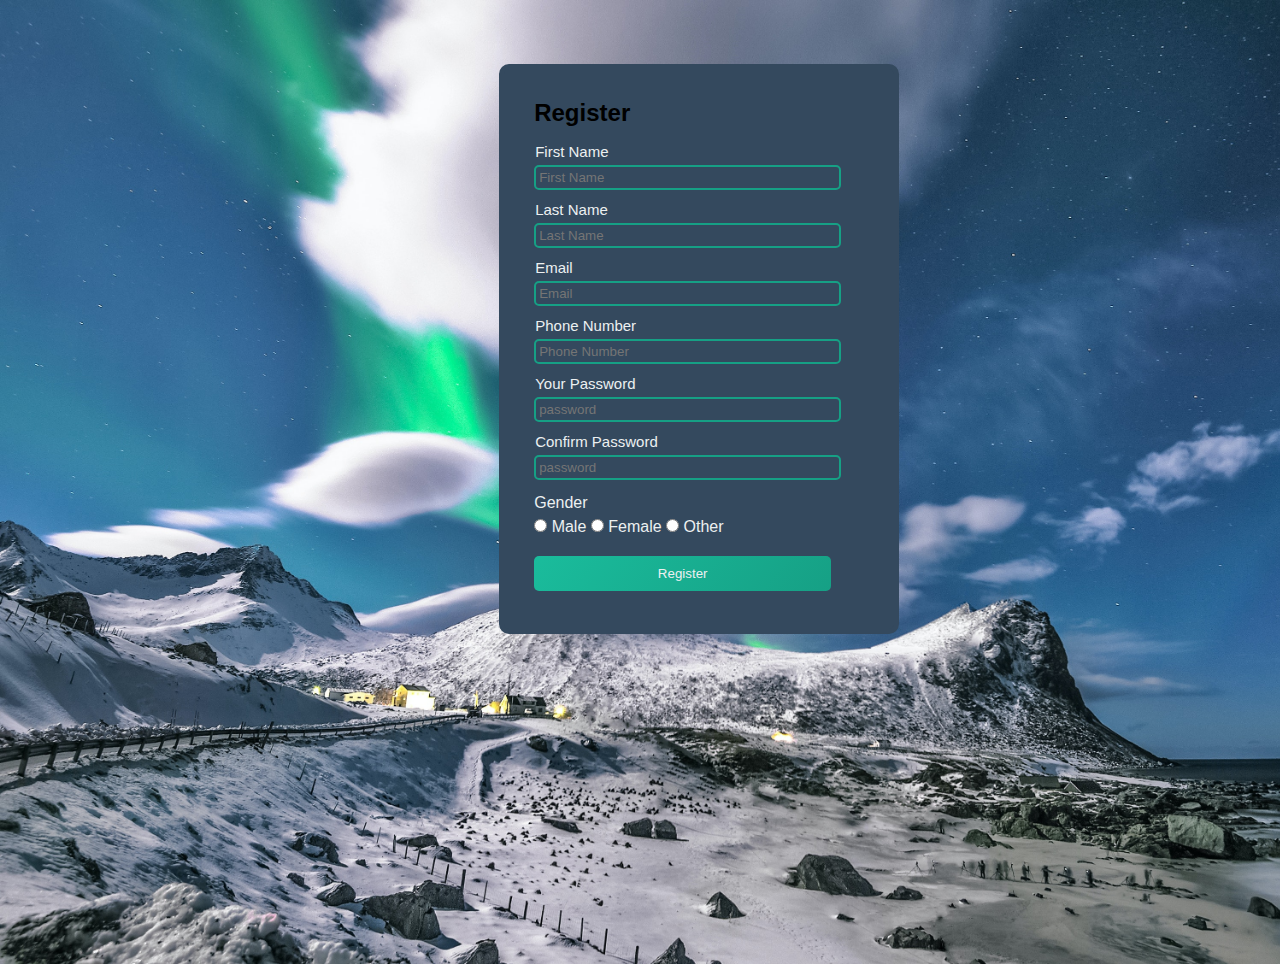
<file: Htmlpractice.html>
<!DOCTYPE html>
<html lang="en">
<head>
    <meta charset="UTF-8">
    <meta http-equiv="X-UA-Compatible" content="IE=edge">
    <meta name="viewport" content="width=device-width, initial-scale=1.0">
    <title>Dream Travel</title>
    <link rel="stylesheet" href="Csspractice.css">
</head>
<body>
    <div class="Register-now">
        
        <from action="#" method="post">
            <h2>Register</h2>
            <div class="input-style">
                <label for="a">First Name</label>
                <input type="text" name="name" placeholder="First Name" id="a"/>

                <label for="b">Last Name</label>
                <input type="text" name="name" placeholder="Last Name" id="b"/>

                <label for="c">Email</label>
                <input type="email" name="email" placeholder="Email" id="a"/>

                <label for="d">Phone Number</label>
                <input type="text" name="number" placeholder="Phone Number" id="d"/>

                <label for="e">Your Password</label>
                <input type="Password" name="password" placeholder="password" id="e"/>

                <label for="f">Confirm Password</label>
                <input type="password" name="password" placeholder="password" id="f"/>
            </div>

                <div class="gender">
                    <p>Gender</p>
                    <div class="option">
                        <input id="aa" name="chamak" type="radio" />
                        <label for="aa">Male</label>

                        <input id="bb" name="tanvir" type="radio" />
                        <label for="bb">Female</label>

                        <input id="cc" name="other" type="radio" />
                        <label for="cc">Other</label>
                    </div>
                </div>

                <div class="register-page">
                    <input type="submit" value="Register" />

                </div>

            

        </from>

    </div>
</body>
</html>
</file>
<file: Csspractice.css>
*{
    margin: 0px;
    padding: 0px;

}

body{
    background-image: url(images/imagessssss.jpg);
    background-size: cover;
    font-family: sans-serif;
    height: 100vh;
    height: 100vh;
    align-items: center;
    justify-content: center;

}
.Register-now{
    width: 330px;
    height: 500px;
    padding: 30px;
    border: 5px solid #34495e;
    border-radius: 10px;
    outline: none;
    background: rgba(52, 73, 94, 1);
    margin-left: 39%;
    margin-top: 5%;
    
    
}
form h2{
    color: #ecf0f1;
}
.input-style{
    margin-top: 15px;

}
.input-style input{
    width: 90%;
    background: transparent;
    padding: 3px;
    border: 2px solid #16a085;
    border-radius: 5px;
    color: #ecf0f1;
    outline: none;
    height: 15px;
    margin-bottom: 10px;
}
.input-style label{
    color: #ecf0f1;
    margin-bottom: 4px;
    display: block;
    font-size: 15px;
    cursor: pointer;
    padding: 1px;
}
.gender p{
    color: #ecf0f1;
    margin-top: 4px;

}
.option{
    margin-top: 6px;
}
.option label {
    color: #ecf0f1;
    cursor: pointer;
}
.register-page input{
    width: 90%;
    margin-top: 20px;
    padding: 10px;
    background: linear-gradient(130deg, #1abc9c, #16a085);
    outline: none;
    border-radius: 5px;
    color: #ecf0f1;
    cursor: pointer;
    border: none;
}
.register-page input:hover{
    background: linear-gradient(130deg, #1abc9c, #16a085);
}
</file>
